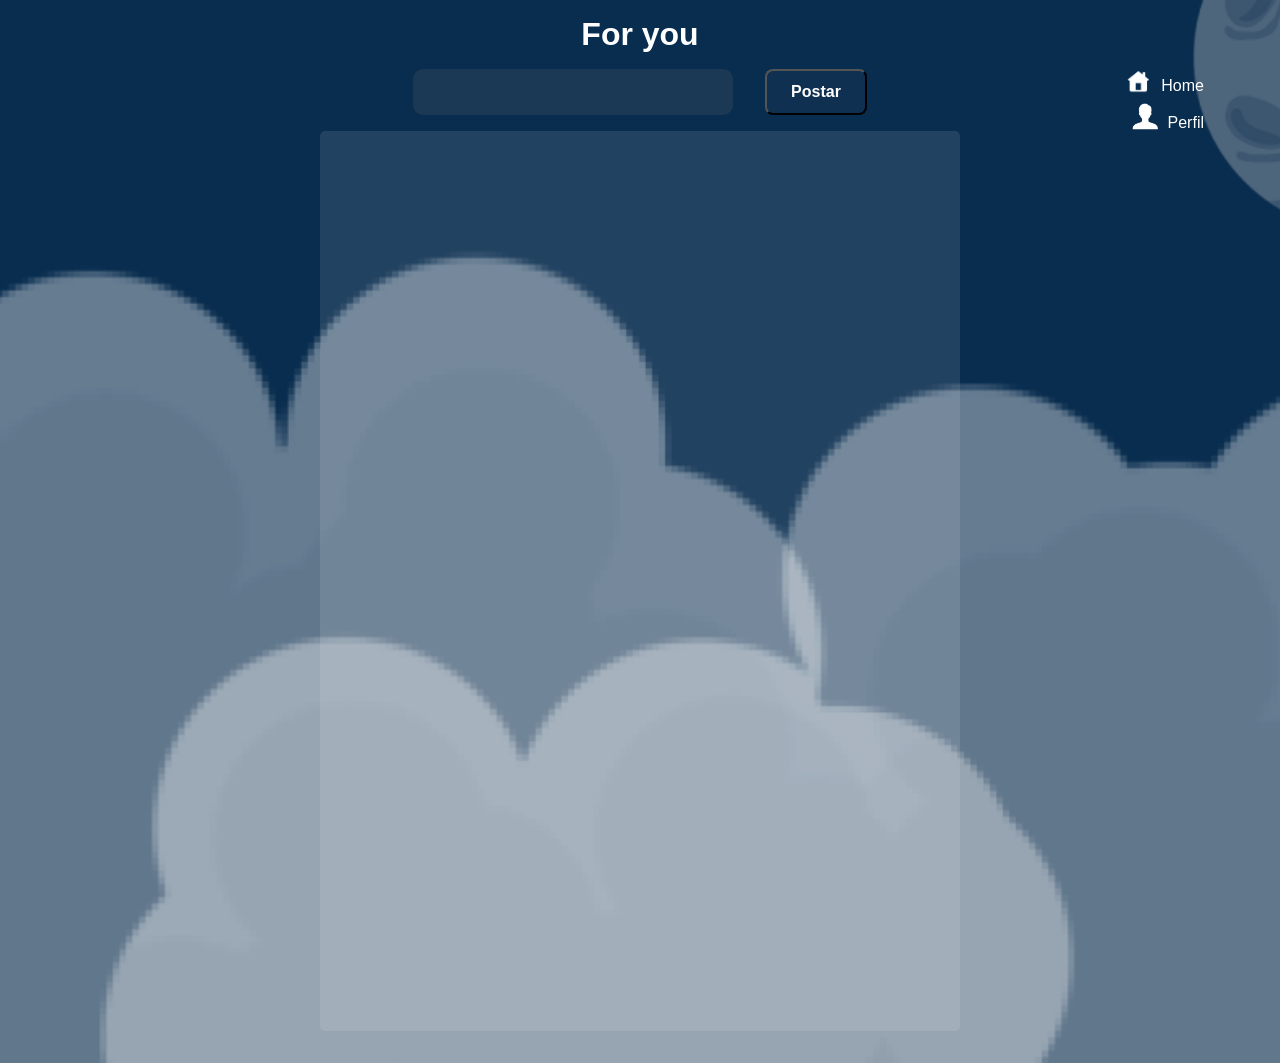
<file: home.html>
<!DOCTYPE html>
<html lang="pt-br">
<head>
  <meta charset="UTF-8" />
  <meta name="viewport" content="width=device-width, initial-scale=1.0" />
  <title>Home</title>
  <link rel="stylesheet" href="home.css">
  <script src="home.js" defer></script>
</head>
<body>
  <header>For you</header>

  <div class="top-nav">
    <div><img class="imghome" src="img/casinha.png" alt="home"> 
      <p class="home"><a href="home.html">Home</a></p>
    </div>
    <div>
      <img class="imgperfil"src="img/pessoa.png" alt="perfil" >
      <p class="perfil"><a href="perfil.html">Perfil</a></p>
    </div>
  </div>

  <div class="search-box">
    <input type="text" id="search" />
    <button onclick="irParaPublicar()" class="btn"  type="submit">Postar</button>
  </div>

  <div class="feed">
    <div  id="container-card" class="container-card">
      
    </div>
    <div class="teste"></div>
  </div>
</file>
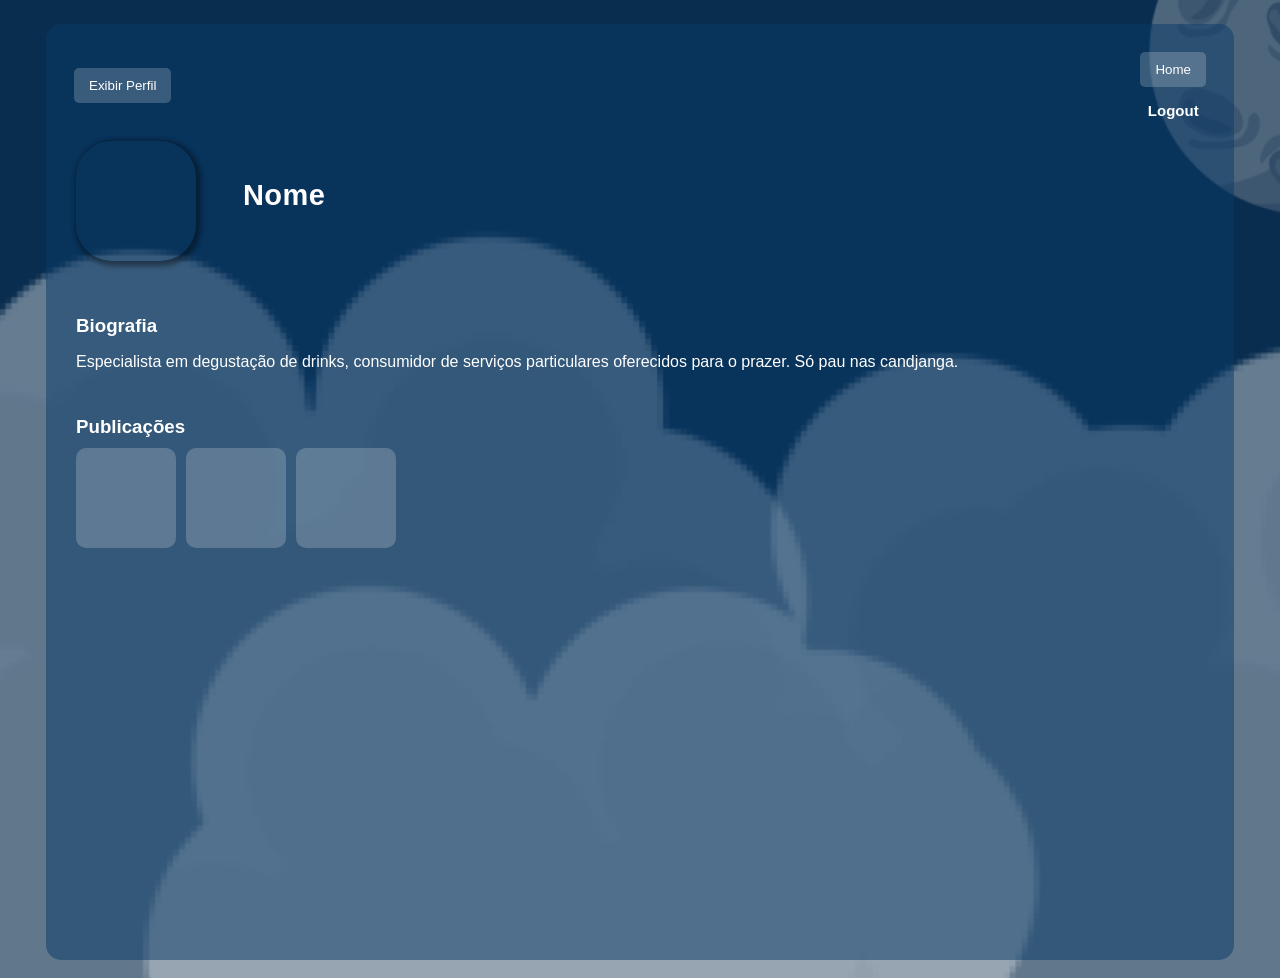
<file: perfil.html>
<!DOCTYPE html>
<html lang="pt">
<head>
    <meta charset="UTF-8">
    <meta name="viewport" content="width=device-width, initial-scale=1.0">
    <title>Perfil do Usuário</title>
    <link rel="stylesheet" href="perfil.css">
    <script src="perfil.js" defer></script>
</head>
<body>
    <div class="container">
        <header>
            <button class="perfil-btn">Exibir Perfil</button>
            <nav>
                <button id="home-btn" class="home-btn">Home</button>
                <a href="index.html" id="logout">Logout</a>
            </nav>
        </header>

        <section class="profile">
            <div class="avatar" id="imgPerfil"></div>
            <div class="info">
                <h2>Nome</h2>
                <p id="nomePerfil"></p>
            </div>
        </section>

        <section class="bio">
            <h3>Biografia</h3>
            <p>Especialista em degustação de drinks, consumidor de serviços particulares oferecidos para o prazer. Só pau nas candjanga.</p>
        </section>

        <section class="publicacoes">
            <h3>Publicações</h3>
            <div class="posts" id="publi">
                <div class="post"></div>
                <div class="post"></div>
                <div class="post"></div>
            </div>
        </section>
    
</body>
</html>
</file>
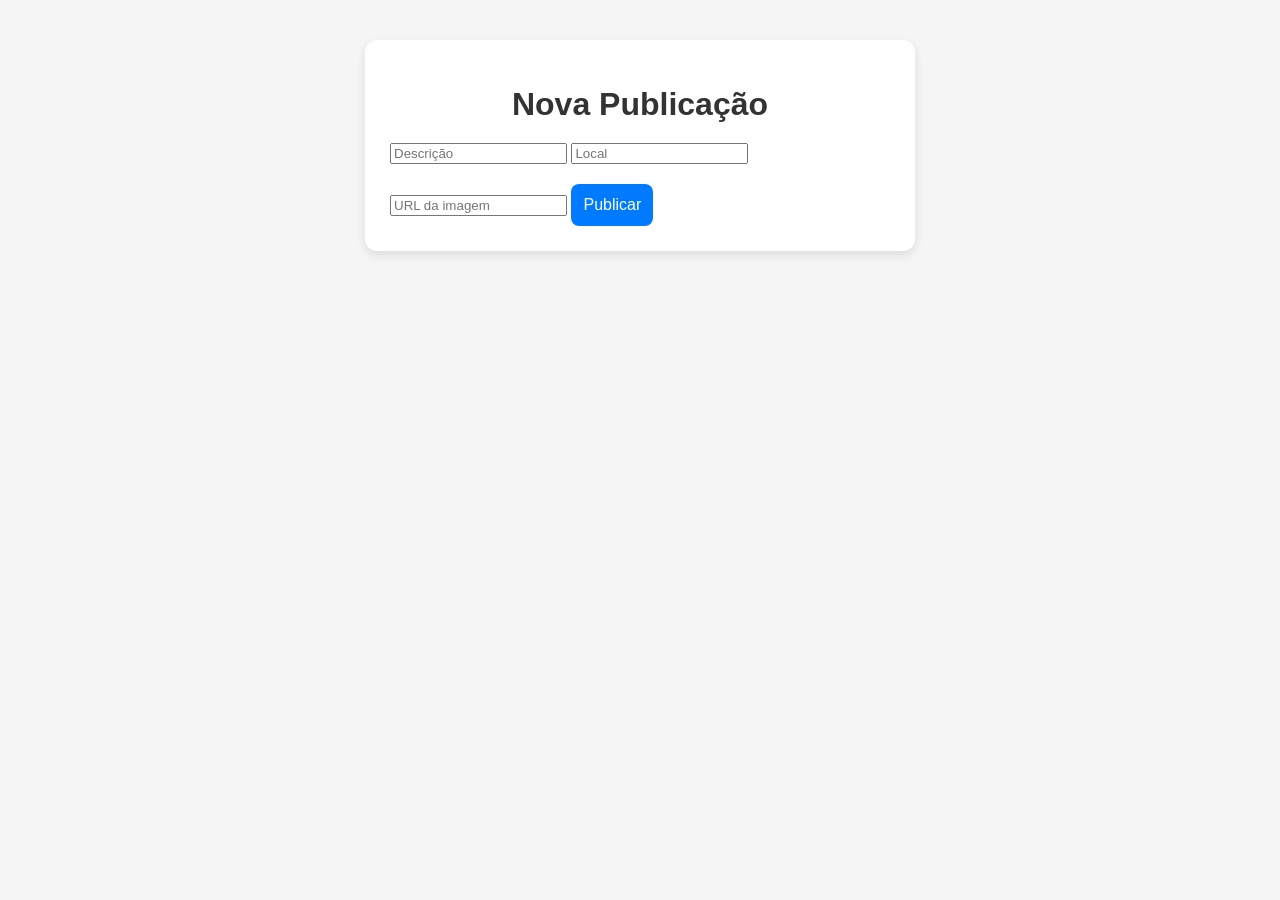
<file: publicar.html>
<!DOCTYPE html>
<html lang="pt-BR">
<head>
    <meta charset="UTF-8">
    <meta name="viewport" content="width=device-width, initial-scale=1.0">
    <title>Publicação de Post</title>
    <link rel="stylesheet" href="publicar.css">
    <script src="publicar.js" defer></script>

</head>
<body>
    <div class="post-container">
        <h1>Nova Publicação</h1>
        <form class="form">
            <form id="form-publicacao">
                <input type="text" id="descricao" placeholder="Descrição">
                <input type="text" id="local" placeholder="Local">
                <input type="text" id="imagem" placeholder="URL da imagem">
                <button type="submit">Publicar</button>
              </form>
              
        </form>
    </div>
</body>
</html>
</file>
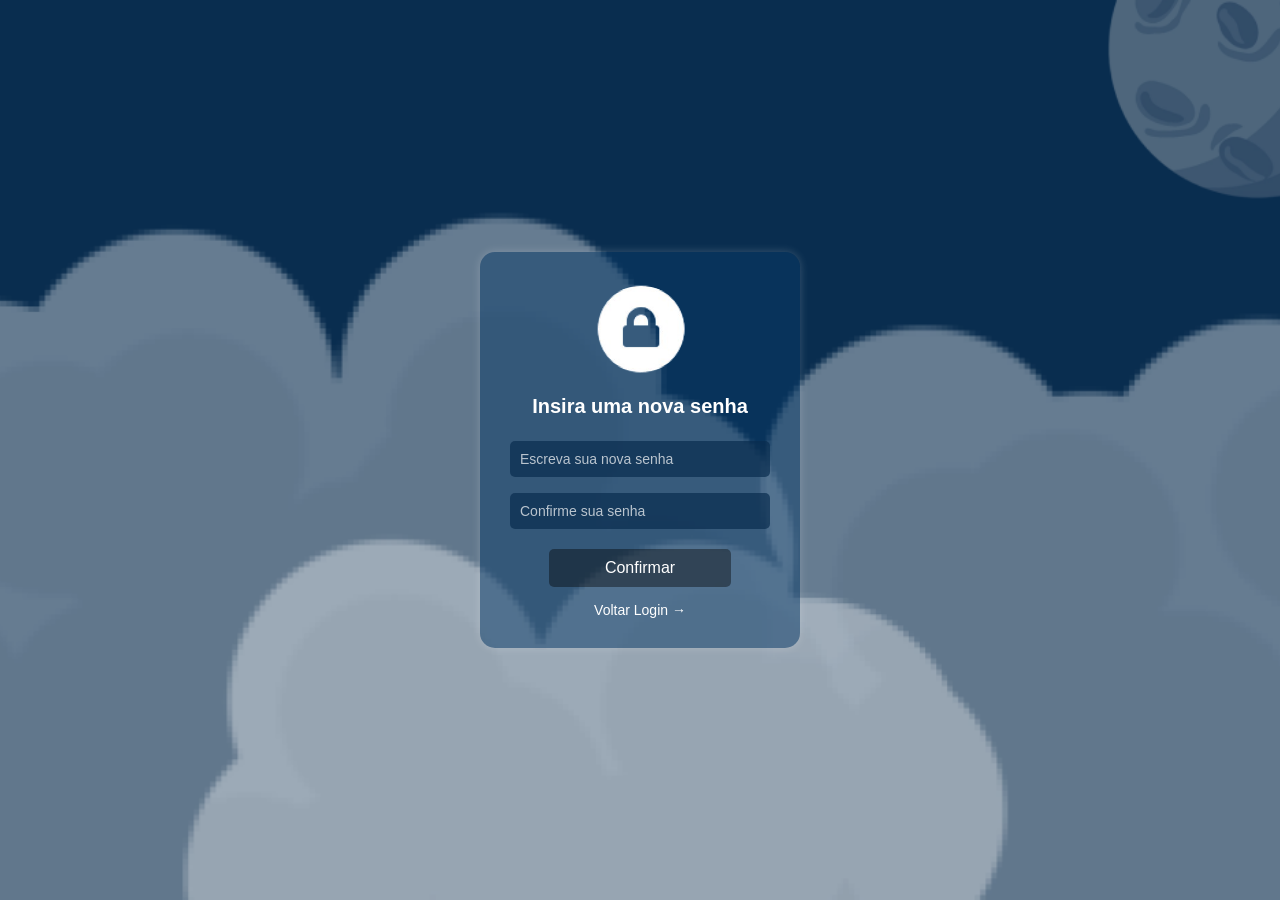
<file: redefSenha.html>
<!DOCTYPE html>
<html lang="pt-BR">
<head>
    <meta charset="UTF-8">
    <meta name="viewport" content="width=device-width, initial-scale=1.0">
    <title>Redefinir Senha</title>
    <link rel="stylesheet" href="redefinirSenha.css">
</head>
<body>

    <div class="container">
        <img src="./img/cadeado.png" alt="Cadeado" class="icon">  
        <h2>Insira uma nova senha</h2>

        <form id="formRedefinirSenha">
            <input type="password" id="novaSenha" placeholder="Escreva sua nova senha" required>
            <input type="password" id="confirmarSenha" placeholder="Confirme sua senha" required>
            <button type="submit" id="botao">Confirmar</button>
        </form>

        <a href="index.html" class="link">Voltar Login →</a>
        
        <p id="mensagemErro" class="mensagem"></p>
    </div>

    <script src="redefinirSenha.js"></script>
</body>
</html>
</file>
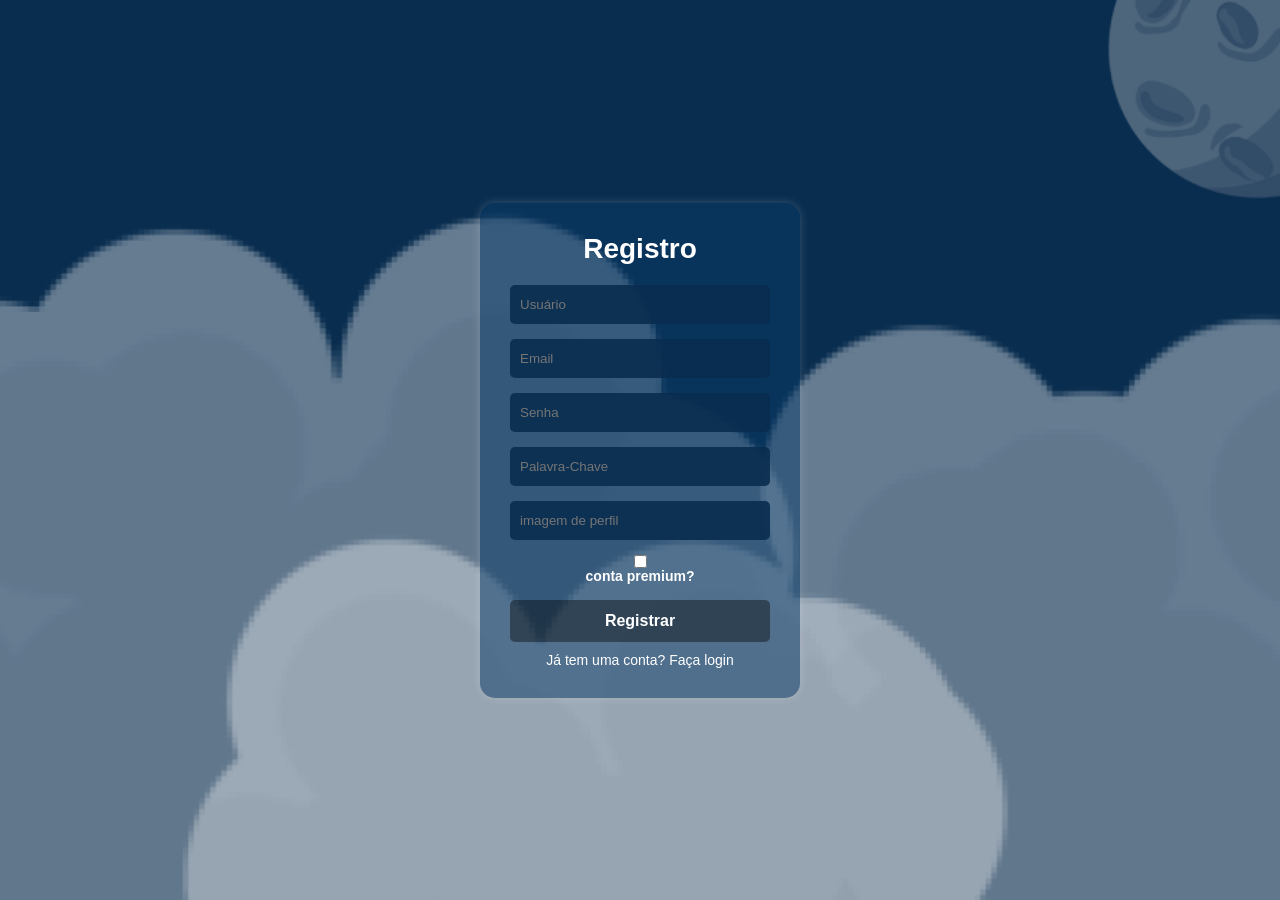
<file: registro.html>
<html lang="pt-BR">
<head>
    <meta charset="UTF-8">
    <meta name="viewport" content="width=device-width, initial-scale=1.0">
    <title>Registro</title>
    <link rel="stylesheet" href="registro.css">
</head>
<body>
    <div class="card">
        <div class="form-container">
            <h2>Registro</h2>
            <form id="registerForm">
                <div class="input-box"><input type="text" placeholder="Usuário" id="nome" required></div>
                <div class="input-box"><input type="email" placeholder="Email"  id="email" required></div>
                <div class="input-box"><input type="password" placeholder="Senha"  id="senha" required></div>
                <div class="input-box"><input type="text" placeholder="Palavra-Chave"  id="palavra" required></div>
                <div class="input-box"><input type="url" placeholder="imagem de perfil"  id="img" required></div>       
                <div class="checkbox"><input type="checkbox" name="termos" value="aceito"  id="check" required>
                    <p id="premium">conta premium?</p></div>


                <button class="btn" type="submit" >Registrar</button>
            </form>
            <p class="switch-page"><a href="index.html">Já tem uma conta? Faça login</a></p>
        </div>
    </div>
    <script src="register.js"></script>
</body>
</html>
</file>
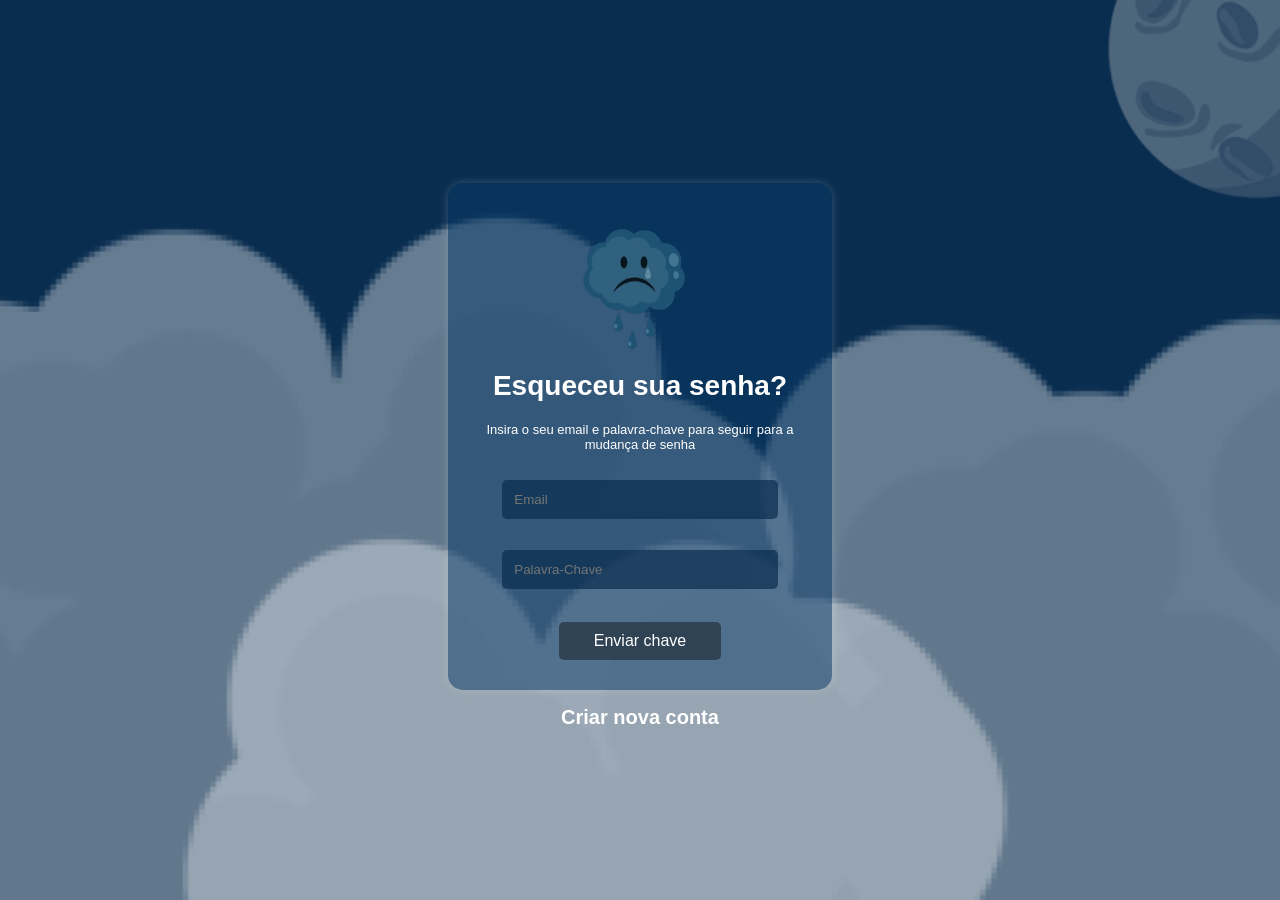
<file: reqSenha.html>
<!DOCTYPE html>
<html lang="pt-BR">
<head>
    <meta charset="UTF-8">
    <meta name="viewport" content="width=device-width, initial-scale=1.0">
    <title>Recuperação de Senha</title>
    <link rel="stylesheet" href="reqSenha.css"> <!-- Importando o CSS -->
</head>
<body>

    <div class="container">
        <img src="./img/image-removebg-preview.png" alt="Ícone triste" class="icon"> 
        <h2>Esqueceu sua senha?</h2>
        <p>Insira o seu email e palavra-chave para seguir para a mudança de senha</p>

        <form id="reqForm">
            <div class="input-box"><input type="email" placeholder="Email"  id="email" required></div>
            <div class="input-box"><input type="text" placeholder="Palavra-Chave"  id="palavra" required></div>
            <button type="submit" id="botao">Enviar chave</button>
        </form>

        

        <p id="reqSenhaMensagem" class="mensagem"></p>
    </div>

    <div id="registro">
        <p class="switch-page"><a href="registro.html">Criar nova conta</a></p>
    </div>
    

    <script src="reqSenha.js"></script> <!-- Importando o JavaScript -->
</body>
</html>
</file>
<file: home.css>
* {
  margin: 0;
  padding: 0;
  box-sizing: border-box;
  font-family: sans-serif;

}
a {
  text-decoration: none;
  color: inherit;
}

body {
  background: url('./img/fundo-figma.png') no-repeat center center/cover;
  color: white;
  min-height: 100vh;
}

header {
  text-align: center;
  font-size: 2rem;
  padding: 1rem 0;
  font-weight: bold;
}

.top-nav {
  position: absolute;
  right: 1rem;
  top: 1rem;
  display: flex;
  flex-direction: column;
  gap: 0.5rem;
  font-size: 1rem;
  color: white;
  padding-right: 60px;
  padding-top: 50px;
}

.imghome {
  height: 18%;
  width: 18%;

}

.forgot-password{
  margin-bottom: 10px;
  font-size: 14px;
  color: white;
  cursor: pointer;
}

.imgperfil {
  height: 18%;
  width: 18%;
}

.top-nav div {
  display: flex;
  align-items:end;
  justify-content: end;
  gap: 0.3rem;
}

.search-box {
  width: 100%;
  display: flex;
  justify-content: center;
  margin-bottom: 1rem;
}

.search-box input {
  padding: 0.5rem 1rem;
  border: none;
  border-radius: 10px;
  background: rgba(69, 84, 99, 0.3);
  color: white;
  width: 25%;
}

.search-box input::placeholder {
  color: #ccc;
}

.feed {
  display: flex;
  flex-direction: column;
  align-items: center;
 gap: 32px;
}

.btn {
  margin-left: 32px;
  display: inline-flex;
  align-items: center;
  justify-content: center;
  padding: 0.75rem 1.5rem;
  border-radius: 0.5rem;
  font-size: 1rem;
  font-weight: 600;
  text-align: center;
  text-decoration: none;
  cursor: pointer;
  background-color: rgba(69, 84, 99, 0.1);
  color: #ffffff;
  transition: background-color 0.3s ease, transform 0.2s ease, box-shadow 0.2s ease;

}


.user {
  display: flex;
  align-items: center;
  gap: 1rem;
}

.user img {
  width: 50px;
  height: 50px;
  border-radius: 50%;
  background: white;
  object-fit: cover;
}

.content {
  margin-top: 0.5rem;
}

.actions {
  display: flex;
  justify-content: space-around;
  margin-top: 0.5rem;
}

.post-form textarea {
  width: 100%;
  background: transparent;
  border: none;
  border-bottom: 1px solid white;
  color: white;
  resize: none;
  margin-top: 0.5rem;
}

.post-options {
  display: flex;
  align-items: center;
  gap: 1rem;
  margin-top: 0.5rem;
}

.post-form button {
  margin-left: auto;
  background: #0a2848;
  border: none;
  color: white;
  padding: 0.5rem 1rem;
  border-radius: 10px;
  cursor: pointer;
}

.post-image {
  width: 100%;
  border-radius: 10px;
  margin-top: 0.5rem;
}

/* ---------------------------------------------------- */

.container-card {
  background: rgba(255, 255, 255, 0.1);
  border-radius: 5px;
  padding: 1rem;
  width: 50%;
  min-height: 100vh;
}

.card {
  margin-top: 9px;
  margin-bottom: 32px;
  background-color: rgba(255, 255, 255, 0.1);
  border-radius: 12px;
  box-shadow: 0 4px 10px rgba(0, 0, 0, 0.08);
  width: 100%;
  height: 20%;
  padding: 15px;
  display: flex;
  flex-direction: column;
  align-items: start;
  transition: transform 0.2s ease, box-shadow 0.2s ease;
  bottom: 10%;
}

.card:hover {
  transform: translateY(-5px);
  box-shadow: 0 6px 15px rgba(0, 0, 0, 0.1);
}

/* Imagem do card */
.card-img {
  width: 100%;
  height: 30%;
  object-fit: cover;
  border-radius: 8px;
  margin-bottom: 15px;
}

/* Título (ID) */
.card h2 {
  font-size: 22px;
  color: #ffffff;
  margin-bottom: 10px;
}

/* Parágrafos */
.card p {
  font-size: 18px;
  color: #ffffff;
  margin-bottom: 8px;
  text-align: center;
}

.card x {
  font-weight: bold;
  font-size: 18px;
  color: #ffffff;
  margin-bottom: 8px;
  text-align: center;
}

.card pa {
  font-weight: bold;
  font-size: 18px;
  color: #ffffff;
  margin-bottom: 8px;
  text-align: center;
}
</file>
<file: perfil.css>
@import url('https://fonts.googleapis.com/css2?family=Montserrat:wght@700&display=swap');


body {
    font-family: Arial, sans-serif;
    background: url('./img/fundo-figma.png') no-repeat center center/cover;
    color: white;
    margin: 0;
    padding: 0;
    min-height: 100vh;
    /* No mínimo a altura da tela */
    width: 100%;
    display: flex;
    justify-content: center;
}

.container {
    width: 90%;
    height: 85%;
    padding: 18px;
    background: rgba(8, 58, 105, 0.5);
    border-radius: 15px;
    margin-top: 24px;
    margin-bottom: 18px;
    min-height: 100vh;
    /* Expande conforme necessário */
}

header {
    display: flex;
    justify-content: space-between;
    align-items: center;
    padding: 10px;
}

.perfil-btn {
    background: rgba(255, 255, 255, 0.2);
    border: none;
    padding: 10px 15px;
    color: white;
    cursor: pointer;
    border-radius: 5px;
}

.nav a {
    align-items: center;
}

.home-btn {
    background: rgba(255, 255, 255, 0.2);
    border: none;
    padding: 10px 15px;
    color: white;
    cursor: pointer;
    border-radius: 5px;
    justify-content: center;

}

#logout {
    display: flex;
    justify-content: center;
    text-decoration: none;
    margin-top: 15px;
    font-size: 15px;
    color: white;
    font-weight: bold;
}

.profile {
    display: flex;
    align-items: center;
    /* margin-top: 20px; */
    padding: 12px;
    gap: 32px;
}

.avatar {
    width: 120px;
    height: 120px;
    border-radius: 30%;
    background-image: url('');
    background-repeat: no-repeat;
    background-size: 100%;
    box-shadow: 2px 2px 5px 3px rgba(0, 0, 0, 0.4);
}

.avatar img{
    width: 100%;
    height: 100%;
    object-fit: cover;
}

.info {
    margin-left: 15px;
    justify-items: center;
}

h2,
h3 {
    margin: 5px 0;
}

.bio {
    margin-top: 25px;
    padding: 12px;

}

.publicacoes {
    padding: 12px;
    height: 100%;

}

.posts {
    display: flex;
    gap: 10px;
    margin-top: 10px;
}

.post {
    width: 100px;
    height: 100px;
    background: rgba(255, 255, 255, 0.2);
    border-radius: 10px;
}

#nomePerfil {
    font-family: 'Montserrat', sans-serif;
    font-size: 16px;
    background: linear-gradient(90deg, #ffffff, #ffffff, #e0e0e0);
    color: transparent;
    background-clip: text;
    -webkit-background-clip: text;
    animation: brilho 4s ease-in-out infinite;

}

h2{
    margin: 5px 0;
    letter-spacing: 0.4px;
    font-weight: bold;
    font-size: 29px;
}
</file>
<file: publicar.css>
body {
    font-family: Arial, sans-serif;
    background-color: #f5f5f5;
    margin: 0;
    padding: 0;
}

.post-container {
    max-width: 500px;
    margin: 40px auto;
    background-color: #fff;
    padding: 25px;
    border-radius: 12px;
    box-shadow: 0 4px 10px rgba(0,0,0,0.1);
}

h1 {
    text-align: center;
    margin-bottom: 20px;
    color: #333;
}

.post-form {
    display: flex;
    flex-direction: column;
}

.post-form label {
    margin-top: 15px;
    margin-bottom: 5px;
    font-weight: bold;
    color: #444;
}

.post-form input[type="text"],
.post-form input[type="file"],
.post-form input[type="date"],
.post-form textarea {
    padding: 10px;
    border: 1px solid #ccc;
    border-radius: 8px;
    font-size: 14px;
    width: 100%;
    box-sizing: border-box;
}

.post-form textarea {
    resize: vertical;
}

button {
    margin-top: 20px;
    padding: 12px;
    background-color: #007bff;
    color: white;
    font-size: 16px;
    border: none;
    border-radius: 8px;
    cursor: pointer;
    transition: background-color 0.3s ease;
}

button:hover {
    background-color: #0056b3;
}
</file>
<file: redefinirSenha.css>
* {
    margin: 0;
    padding: 0;
    box-sizing: border-box;
    font-family: Arial, sans-serif;
}

/* Estilo do fundo */
body {
    background: url('./img/fundo-figma.png') no-repeat center center/cover;
    display: flex;
    align-items: center;
    justify-content: center;
    height: 100vh;
}

/* Container principal */
.container {
    background: rgba(8, 58, 105, 0.5);
    padding: 30px;
    border-radius: 15px;
    text-align: center;
    box-shadow: 0 0 10px rgba(255, 255, 255, 0.2);
    width: 320px;
}

/* Ícone no topo */
.icon {
    width: 45%;
    margin-bottom: 15px;
}

/* Título */
h2 {
    color: white;
    font-size: 20px;
    margin-bottom: 15px;
}

/* Campos de entrada */
input {
    width: 100%;
    padding: 10px;
    margin: 8px 0;
    border: none;
    border-radius: 5px;
    background: rgba(9, 45, 79, 0.7);
    color: white;
    font-size: 14px;
    outline: none;
}

/* Placeholder visível */
input::placeholder {
    color: rgba(255, 255, 255, 0.7);
}

/* Botão */
button {
    width: 70%;
    background: rgba(0, 0, 0, 0.4);
    margin-top: 12px;
    padding: 10px;
    color: white;
    border: none;
    border-radius: 5px;
    font-size: 16px;
    cursor: pointer;
    transition: 0.3s;
}

button:hover {
    background: #333;
}

/* Link */
.link {
    display: block;
    margin-top: 15px;
    color: white;
    text-decoration: none;
    font-size: 14px;
    transition: 0.3s;
}

.link:hover {
    text-decoration: underline;
}
</file>
<file: registro.css>
* {
    margin: 0;
    padding: 0;
    box-sizing: border-box;
    font-family: Arial, sans-serif;
}
body {
    background: url('./img/fundo-figma.png') no-repeat center center/cover;
    flex-direction: column;
    display: flex;
    justify-content: center;
    align-items: center;
    height: 100vh;
}
.login {
    color: #BCB1B1;
    font-size: 24px;
    margin-bottom: 10px;
}
.card {
    background: rgba(8, 58, 105, 0.5);
    width: 320px;
    padding: 30px;
    border-radius: 15px;
    text-align: center;
    box-shadow: 0 0 10px rgba(255, 255, 255, 0.2);
}
.form-container {
    width: 100%;
}
h2 {
    color: white;
    margin-bottom: 20px;
    font-size: 28px;
    font-weight: bold;
}
.input-box {
    position: relative;
    width: 100%;
    margin-bottom: 15px;
}
.input-box input {
    width: 100%;
    padding: 12px 40px 12px 10px;
    border: none;
    border-radius: 5px;
    background: rgba(9, 45, 79, 0.9);
    outline: none;
    color: white;
}
.input-box .icon {
    position: absolute;
    right: 10px;
    top: 50%;
    transform: translateY(-50%);
    color: white;
}


.checkbox{
    width: 20px;
    height: 20px;
    accent-color: rgba(9, 45, 79, 0.9); /* Cor do checkbox */
    flex-direction: row;
    justify-content: space-between;
    width: 100%;
    margin-bottom: 15px;
    gap: 10px;
  }

#premium {
    color: white;
    font-size: 14px;
    font-weight: bold;
}


.btn {
    width: 100%;
    margin-top: 10px;
    padding: 12px;
    background: rgba(0, 0, 0, 0.4);
    border: none;
    border-radius: 5px;
    cursor: pointer;
    font-size: 16px;
    font-weight: bold;
    color: white;
}
.btn:hover {
    background: rgba(0, 0, 0, 0.6);
}
.switch-page {
    margin-top: 10px;
    font-size: 14px;
    color: gray;
}
.switch-page a {
    text-decoration: none;
    color: white;
}
</file>
<file: reqSenha.css>
* {
    margin: 0;
    padding: 0;
    box-sizing: border-box;
    font-family: Arial, sans-serif;
}
body {
    background: url('./img/fundo-figma.png') no-repeat center center/cover;
    flex-direction: column;
    display: flex;
    justify-content: center;
    align-items: center;
    min-height: 100vh; /* Expande conforme necessário */
}

.container {
    background: rgba(8, 58, 105, 0.5);
    width: 30%;
    padding: 30px;
    border-radius: 15px;
    text-align: center;
    box-shadow: 0 0 10px rgba(255, 255, 255, 0.2);
    margin-top: 32px;
    
    
}
.form-container {
    width: 100%;
}

h2 {
    color: white;
    margin-bottom: 20px;
    font-size: 28px;
    font-weight: bold;
}
.input-box {
    width: 100%;
    margin-bottom: 15px;
}
.input-box input {
    width: 85%;
    padding: 12px;
    border: none;
    border-radius: 5px;
    background: rgba(9, 45, 79, 0.7);
    outline: none;
    color: white;
}

#botao{
    width: 50%;
    background: rgba(0, 0, 0, 0.4);
    margin-top: 10px;
}

.icon {
    font-size: 70px;
    margin-bottom: 10px;
}



p {
    color: white;
    font-size: 13px;
    margin-bottom: 20px;
}

input {
    width: 100%;
    padding: 10px;
    margin: 8px 0;
    border: 1px solid #ccc;
    border-radius: 5px;
}

button {
    width: 100%;
    padding: 10px;
    background: black;
    color: white;
    border: none;
    border-radius: 5px;
    cursor: pointer;
    font-size: 16px;
}

button:hover {
    background: #333;
}

.mensagem {
    margin-top: 10px;
    font-size: 14px;
    display: none;
}

.mensagem.sucesso {
    color: green;
}

.mensagem.erro {
    color: red;
}
.icon {
    width: 200px; /* Ajuste o tamanho da imagem */
    margin: 0 auto 15px;
}
.switch-page a {
    text-decoration: none;
    color: white;
    font-size: 20px;
}

#registro{
    margin-top: 16px;
    color: white;
    font-weight: bold;
}
</file>
